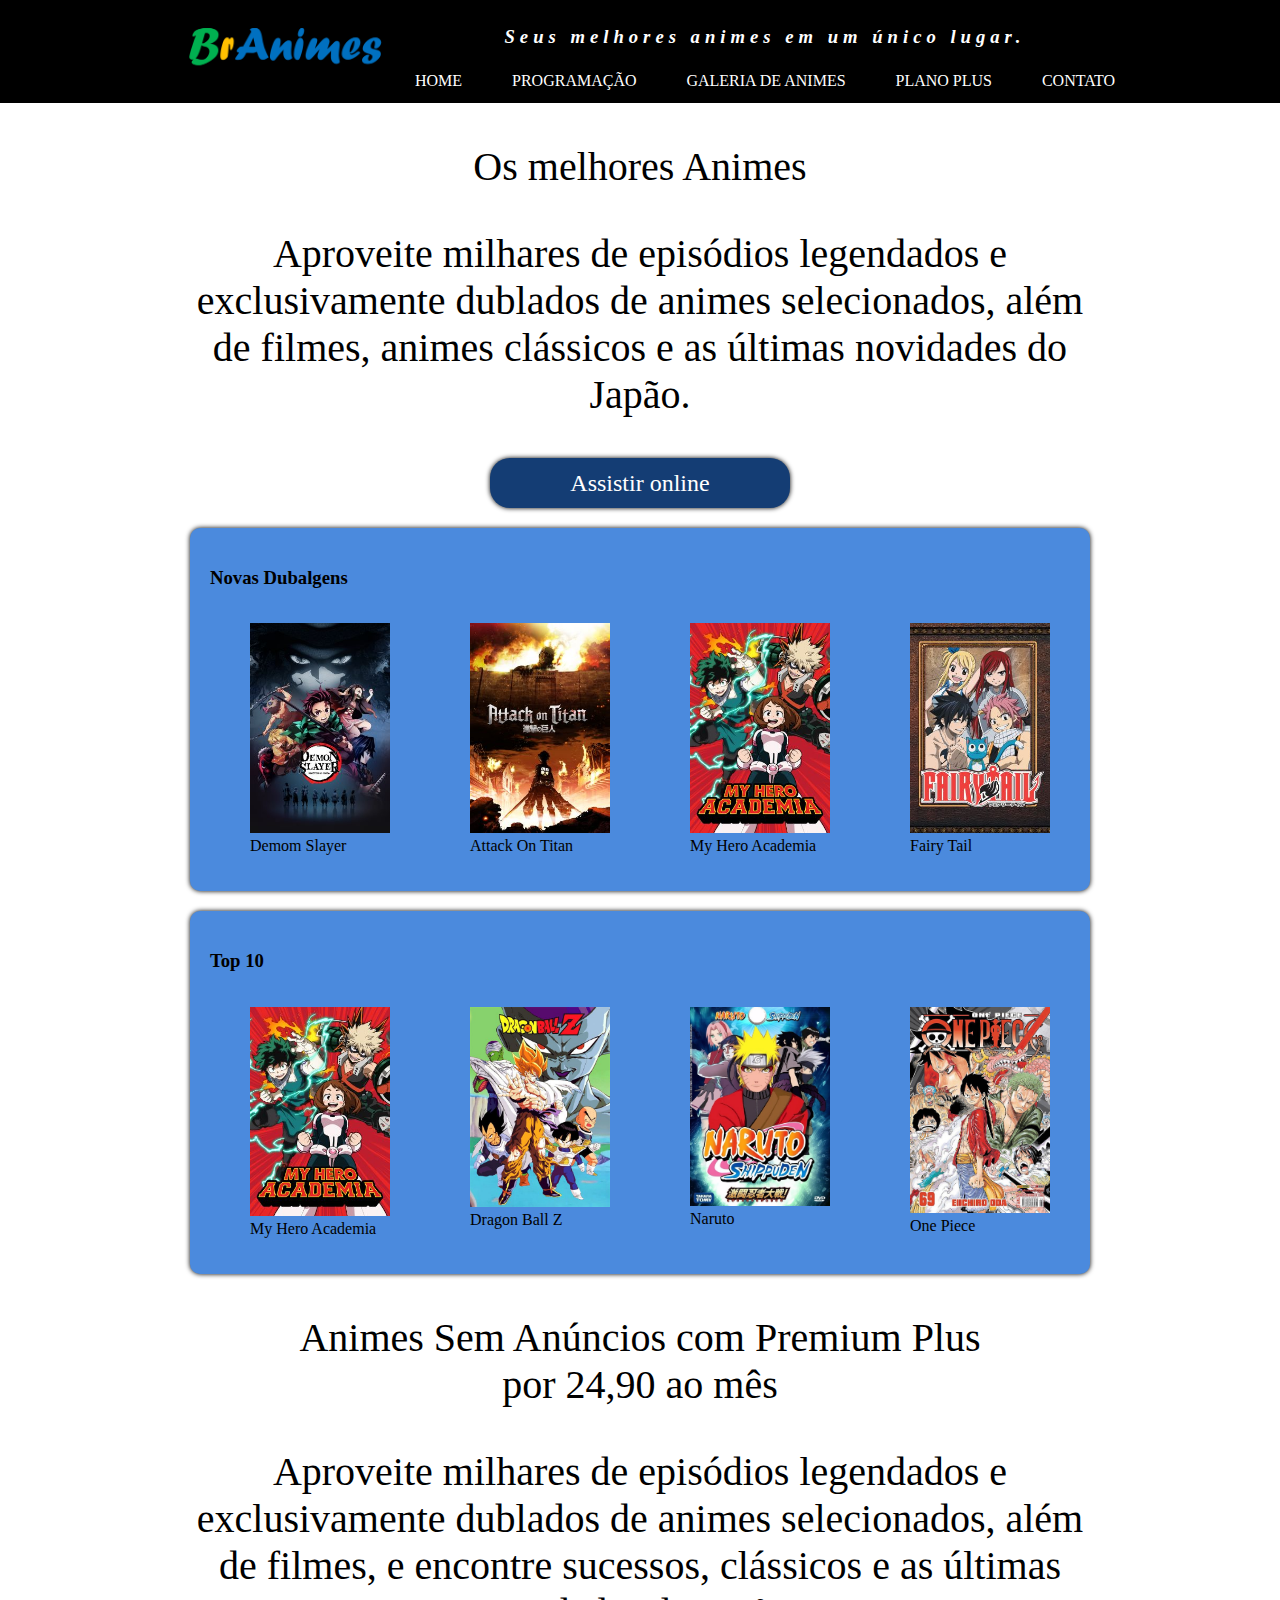
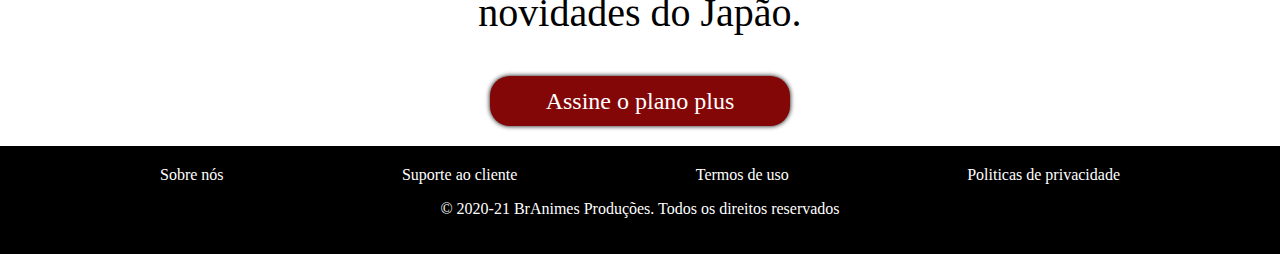
<file: index.html>
<!DOCTYPE html>
<html>

<head>
    <meta charset="UTF-8">
    <meta name="viewport" content="width=device-width, initial-scale=1.0">
    <title>*** BrAnimes ***</title>
    <link rel="shortcut icon" href="imagens/icone.png" type="image/x-icon">
    <link rel="stylesheet" href="css/estilo.css">
</head>

<body>

    <header>
        <div class="container">
            <section id="logo">
                <img src="imagens/logo.png">
            </section>
            <section id="direita">
                <p>Seus melhores animes em um único lugar.</p>
                <nav>
                    <a href="index.html">Home</a>
                    <a href="programação.html">Programação</a>
                    <a href="galeria.html">Galeria de animes</a>
                    <a href="planos.html">Plano plus</a>
                    <a href="contato.html">Contato</a>
                </nav>
            </section>
        </div>
    </header>

    <main>
        <section class="texto_banner">
            <p>Os melhores Animes</p>
            <p>Aproveite milhares de episódios legendados e exclusivamente dublados de animes selecionados, além de
                filmes, animes clássicos e as últimas novidades do Japão.</p>
            <a href="#" id="assistir">Assistir online</a>
        </section>

        <section class="destaque">
            <h3>Novas Dubalgens</h3>
            <section>
                <figure>
                    <img src="imagens/Demon Slayer.jpg">
                    <figcaption>Demom Slayer</figcaption>
                </figure>
                <figure>
                    <img src="imagens/AttackOnTitan.jpg">
                    <figcaption>Attack On Titan</figcaption>
                </figure>
                <figure>
                    <img src="imagens/My Hero Academia.jpg">
                    <figcaption>My Hero Academia</figcaption>
                </figure>
                <figure>
                    <img src="imagens/Fairy Tail.jpg">
                    <figcaption>Fairy Tail</figcaption>
                </figure>
            </section>
        </section>

        <section class="destaque">
            <h3>Top 10</h3>
            <section>
                <figure>
                    <img src="imagens/My Hero Academia.jpg">
                    <figcaption>My Hero Academia</figcaption>
                </figure>                
                <figure>
                    <img src="imagens/dragonballz.jpg">
                    <figcaption>Dragon Ball Z</figcaption>
                </figure>
                <figure>
                    <img src="imagens/naruto.jpg">
                    <figcaption>Naruto</figcaption>
                </figure>
                <figure>
                    <img src="imagens/onepiece.jpg">
                    <figcaption>One Piece</figcaption>
                </figure>
            </section>
        </section>
        
        <section class="texto_banner">
            <p>Animes Sem Anúncios com Premium Plus <br>
                por 24,90 ao mês</p>
            <p>Aproveite milhares de episódios legendados e exclusivamente dublados de animes selecionados, além de
                filmes, e encontre sucessos, clássicos e as últimas novidades do Japão.</p>
            <a href="#" id="assinar">Assine o plano plus</a>
        </section>
    </main>

    <footer>
        <div class="container">
            <nav>
                <a href="sobre.html">Sobre nós</a>
                <a href="suporte.html">Suporte ao cliente</a>
                <a href="termos.html">Termos de uso</a>
                <a href="politicas.html">Politicas de privacidade</a>
            </nav>
            <p>&copy; 2020-21 BrAnimes Produções. Todos os direitos reservados</p>
        </div>

    </footer>
</body>

</html>
</file>
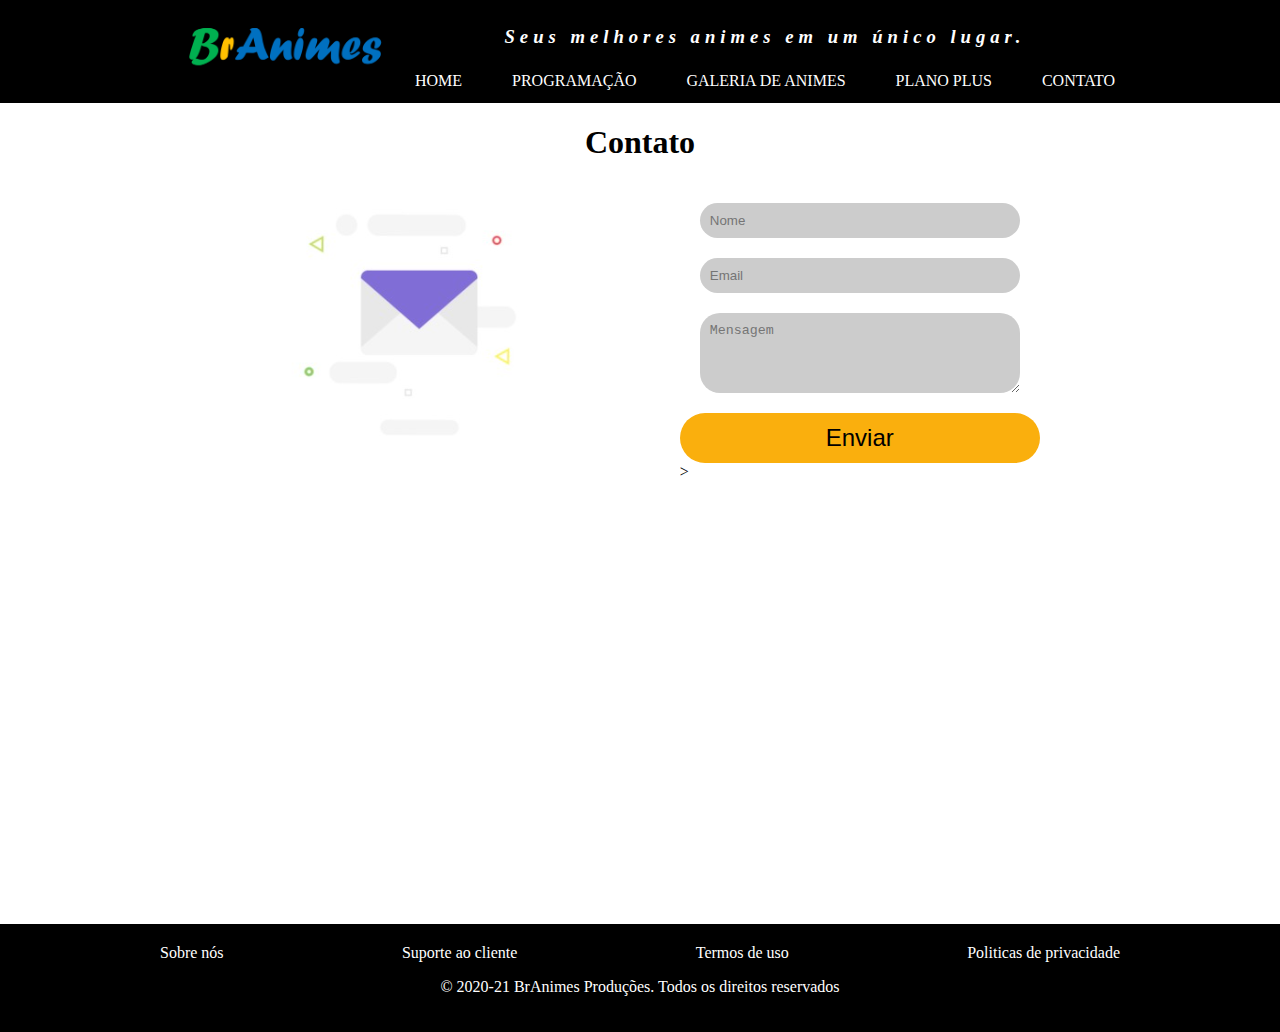
<file: contato.html>
<!DOCTYPE html>
<html>

<head>
    <meta charset="UTF-8">
    <meta name="viewport" content="width=device-width, initial-scale=1.0">
    <title>*** BrAnimes ***</title>
    <link rel="shortcut icon" href="imagens/icone.png" type="image/x-icon">
    <link rel="stylesheet" href="css/estilo.css">
</head>

<body>

    <header>
        <div class="container">
            <section id="logo">
                <img src="imagens/logo.png">
            </section>
            <section id="direita">
                <p>Seus melhores animes em um único lugar.</p>
                <nav>
                    <a href="index.html">Home</a>
                    <a href="programação.html">Programação</a>
                    <a href="galeria.html">Galeria de animes</a>
                    <a href="planos.html">Plano plus</a>
                    <a href="contato.html">Contato</a>
                </nav>
            </section>
        </div>
    </header>

    <main>
        <h1>Contato</h1>
        <section id="contato">
            <figure>
                <img src="imagens/email.png" alt="">
            </figure>
            <form>
                <input type="text" name="txtnome" placeholder="Nome">
                <input type="email" name="txtemail" placeholder="Email">
                <textarea rows="4" cols="40" name="msg" placeholder="Mensagem"></textarea>
                <button type="submit">Enviar</button>>
            </form>
        </section>

    </main>

    <footer>
        <div class = "container">
            <nav>
                <a href="sobre.html">Sobre nós</a>
                <a href="suporte.html">Suporte ao cliente</a>
                <a href="termos.html">Termos de uso</a>
                <a href="politicas.html">Politicas de privacidade</a>
            </nav>
            <p>&copy; 2020-21 BrAnimes Produções. Todos os direitos reservados</p>
        </div>

    </footer>
</body>

</html>
</file>
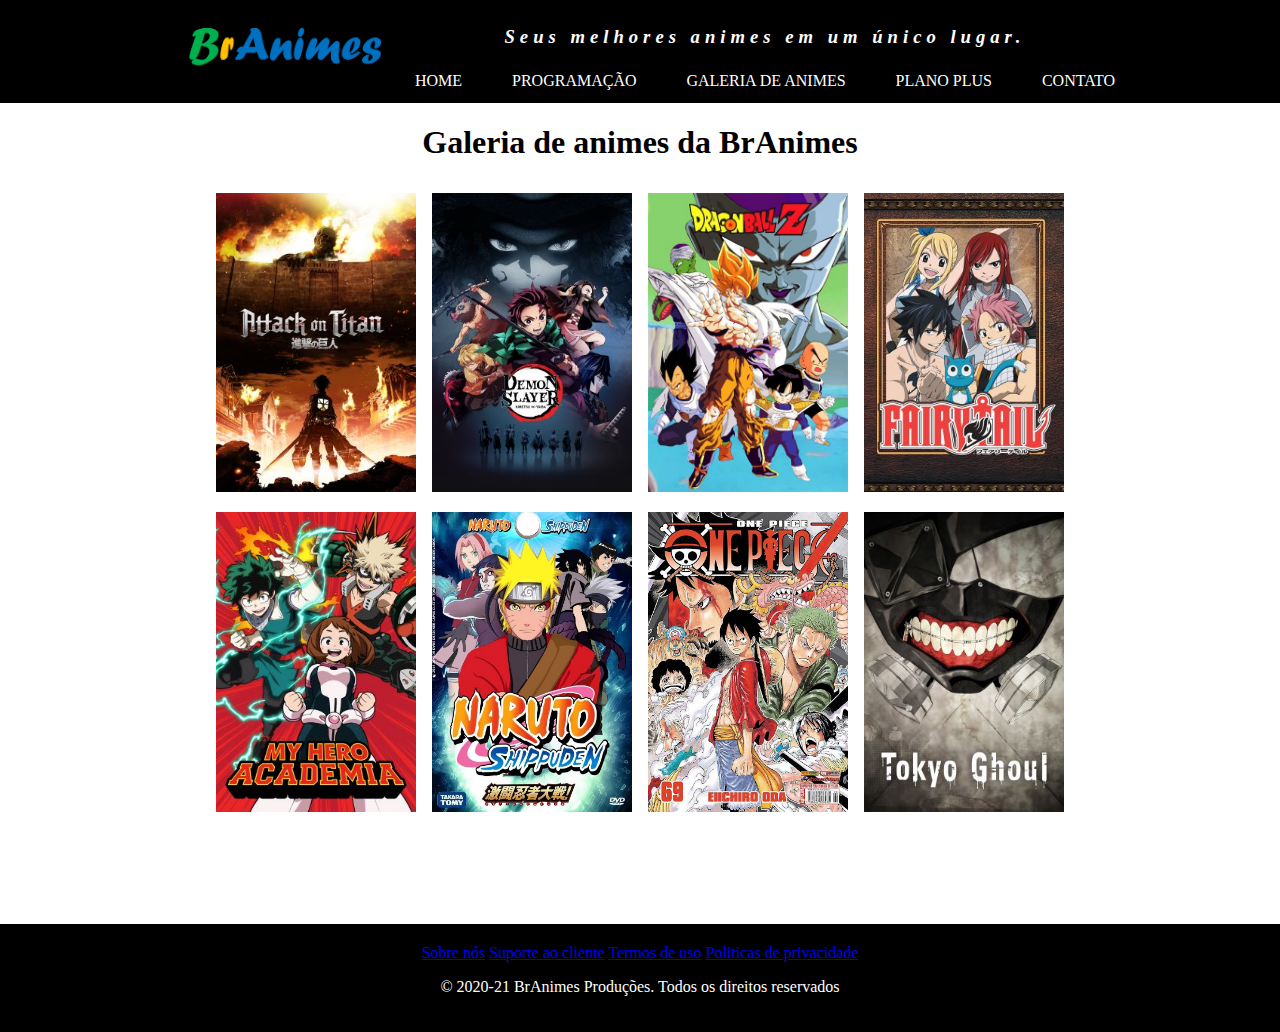
<file: galeria.html>
<!DOCTYPE html>
<html>

<head>
    <meta charset="UTF-8">
    <meta name="viewport" content="width=device-width, initial-scale=1.0">
    <title>*** BrAnimes ***</title>
    <link rel="shortcut icon" href="imagens/icone.png" type="image/x-icon">
    <link rel="stylesheet" href="css/estilo.css">
</head>

<body>

    <header>
        <div class="container">
            <section id="logo">
                <img src="imagens/logo.png">
            </section>
            <section id="direita">
                <p>Seus melhores animes em um único lugar.</p>
                <nav>
                    <a href="index.html">Home</a>
                    <a href="programação.html">Programação</a>
                    <a href="galeria.html">Galeria de animes</a>
                    <a href="planos.html">Plano plus</a>
                    <a href="contato.html">Contato</a>
                </nav>
            </section>
        </div>
    </header>

    <main>
        <h1>Galeria de animes da BrAnimes</h1>
        <section id="galeria">
            <img src="imagens/AttackOnTitan.jpg">
            <img src="imagens/Demon Slayer.jpg">
            <img src="imagens/dragonballz.jpg">
            <img src="imagens/Fairy Tail.jpg">
            <img src="imagens/My Hero Academia.jpg">
            <img src="imagens/naruto.jpg">
            <img src="imagens/onepiece.jpg">
            <img src="imagens/Tokyo Ghoul.jpg">
        </section>

    </main>

    <footer>
        <div>
            <div class = "container">
                <a href="sobre.html">Sobre nós</a>
                <a href="suporte.html">Suporte ao cliente</a>
                <a href="termos.html">Termos de uso</a>
                <a href="politicas.html">Politicas de privacidade</a>
            </nav>
            <p>&copy; 2020-21 BrAnimes Produções. Todos os direitos reservados</p>
        </div>

    </footer>
</body>

</html>
</file>
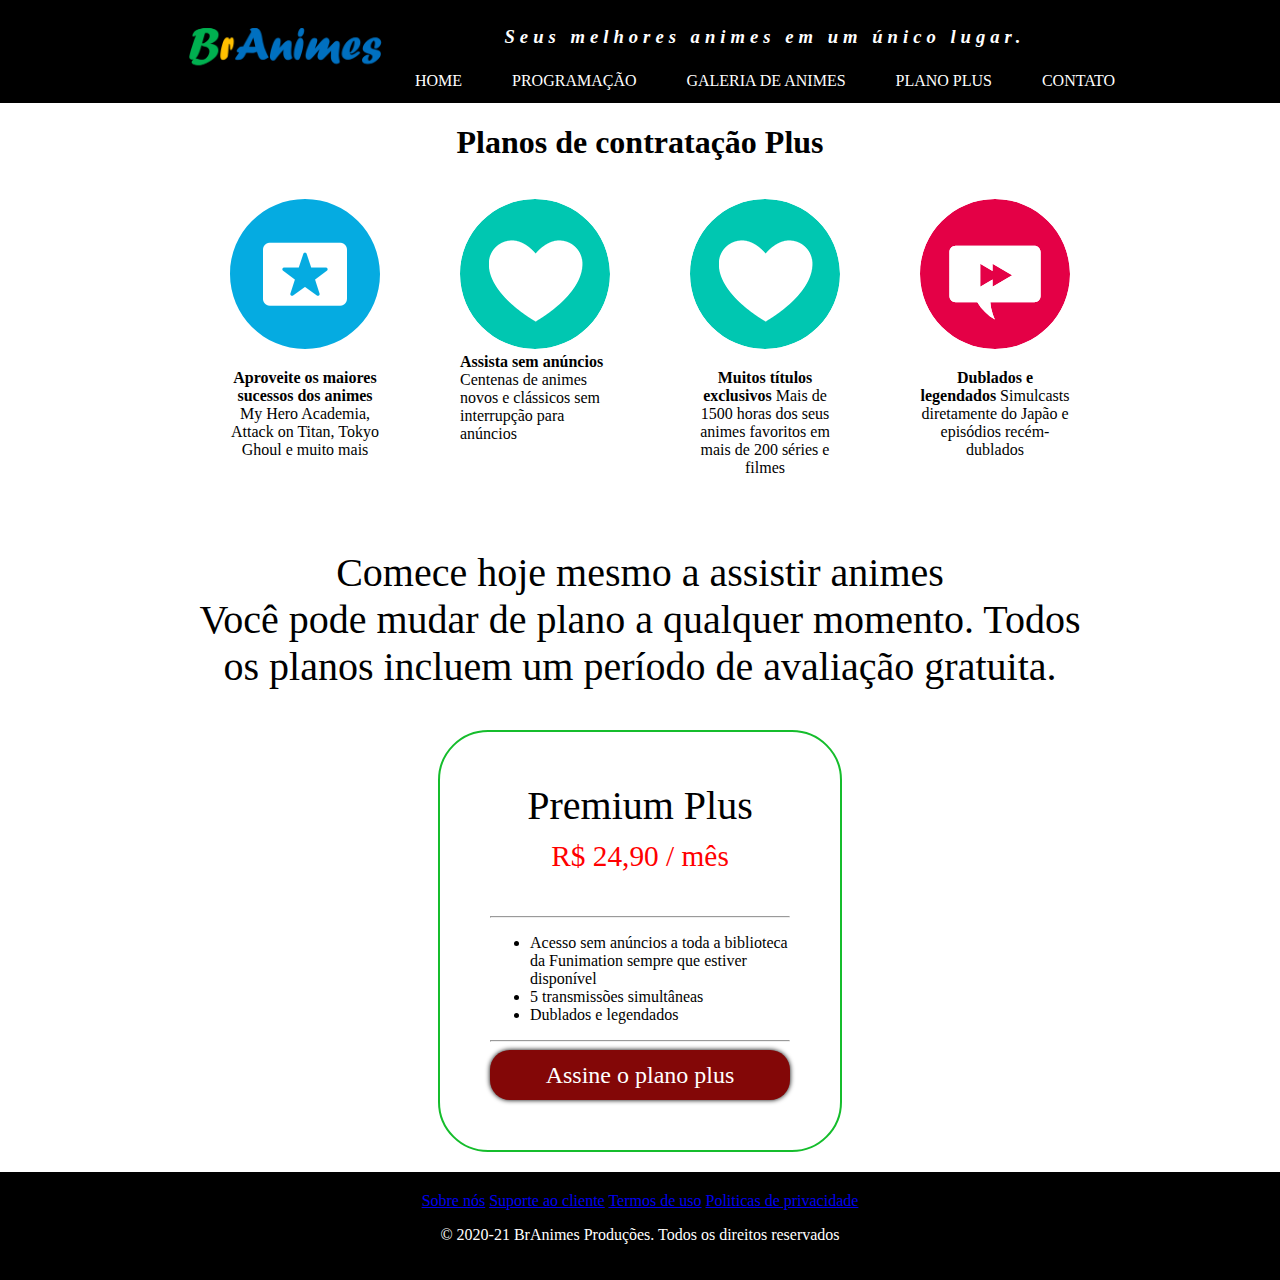
<file: planos.html>
<!DOCTYPE html>
<html>

<head>
    <meta charset="UTF-8">
    <meta name="viewport" content="width=device-width, initial-scale=1.0">
    <title>*** BrAnimes ***</title>
    <link rel="shortcut icon" href="imagens/icone.png" type="image/x-icon">
    <link rel="stylesheet" href="css/estilo.css">
</head>

<body>

    <header>
        <div class="container">
            <section id="logo">
                <img src="imagens/logo.png">
            </section>
            <section id="direita">
                <p>Seus melhores animes em um único lugar.</p>
                <nav>
                    <a href="index.html">Home</a>
                    <a href="programação.html">Programação</a>
                    <a href="galeria.html">Galeria de animes</a>
                    <a href="planos.html">Plano plus</a>
                    <a href="contato.html">Contato</a>
                </nav>
            </section>
        </div>
    </header>

    <main>
        <h1>Planos de contratação Plus</h1>
        <section id="destaque_plus">
            <figure>
                <img src="imagens/sucessos.png">
                <p>
                    <strong>Aproveite os maiores sucessos dos animes</strong><br>
                    My Hero Academia, Attack on Titan, Tokyo Ghoul e muito mais
                </p>
            </figure>
            <figure>
                <img src="imagens/exclusivos.png">
                <strong>Assista sem anúncios</strong><br>
                Centenas de animes novos e clássicos sem interrupção para anúncios
            </figure>
            <figure>
                <img src="imagens/exclusivos.png" alt="">
                <p>
                    <strong>Muitos títulos exclusivos</strong>
                    Mais de 1500 horas dos seus animes favoritos em mais de 200 séries e filmes
                </p>
            </figure>
            <figure>
                <img src="imagens/dublados.png" alt="">
                <p>
                    <strong>Dublados e legendados</strong>
                    Simulcasts diretamente do Japão e episódios recém-dublados
                </p>
            </figure>
        </section>
        <section class="texto_banner">
            <p>
                Comece hoje mesmo a assistir animes <br>
                Você pode mudar de plano a qualquer momento. Todos os planos incluem um
                período de avaliação gratuita.
            </p>
        </section>
        <section class="planos">
            <p>
                Premium Plus <br>
                <span> R$ 24,90 / mês</span>
            </p>
            <hr>
            <ul>
                <li>Acesso sem anúncios a toda a biblioteca da Funimation sempre que estiver disponível</li>
                <li>5 transmissões simultâneas</li>
                <li>Dublados e legendados</li>
            </ul>
            <hr>
            <a href="" id="assinar">Assine o plano plus</a>
        </section>

    </main>

    <footer>
        <div>
            <div class = "container">
                <a href="sobre.html">Sobre nós</a>
                <a href="suporte.html">Suporte ao cliente</a>
                <a href="termos.html">Termos de uso</a>
                <a href="politicas.html">Politicas de privacidade</a>
            </nav>
            <p>&copy; 2020-21 BrAnimes Produções. Todos os direitos reservados</p>
        </div>

    </footer>
</body>

</html>
</file>
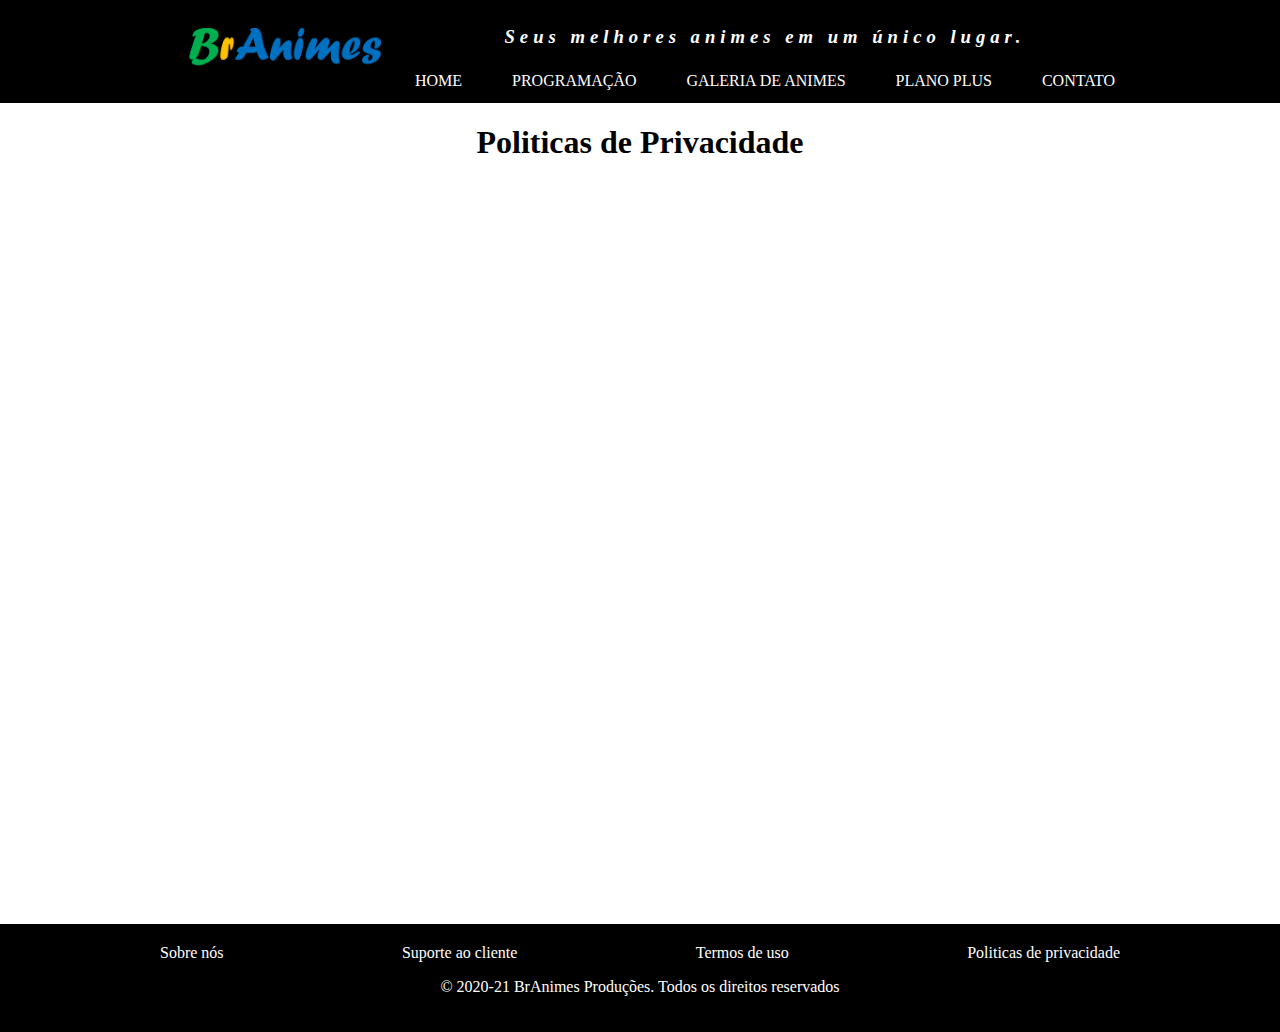
<file: politicas.html>
<!DOCTYPE html>
<html>

<head>
    <meta charset="UTF-8">
    <meta name="viewport" content="width=device-width, initial-scale=1.0">
    <title>*** BrAnimes ***</title>
    <link rel="shortcut icon" href="imagens/icone.png" type="image/x-icon">
    <link rel="stylesheet" href="css/estilo.css">
</head>

<body>

    <header>
        <div class="container">
            <section id="logo">
                <img src="imagens/logo.png">
            </section>
            <section id="direita">
                <p>Seus melhores animes em um único lugar.</p>
                <nav>
                    <a href="index.html">Home</a>
                    <a href="programação.html">Programação</a>
                    <a href="galeria.html">Galeria de animes</a>
                    <a href="planos.html">Plano plus</a>
                    <a href="contato.html">Contato</a>
                </nav>
            </section>
        </div>
    </header>

    <main>
        <h1>Politicas de Privacidade</h1>

    </main>

    <footer>
        <div class = "container">
            <nav>
                <a href="sobre.html">Sobre nós</a>
                <a href="suporte.html">Suporte ao cliente</a>
                <a href="termos.html">Termos de uso</a>
                <a href="politicas.html">Politicas de privacidade</a>
            </nav>
            <p>&copy; 2020-21 BrAnimes Produções. Todos os direitos reservados</p>
        </div>

    </footer>
</body>

</html>
</file>
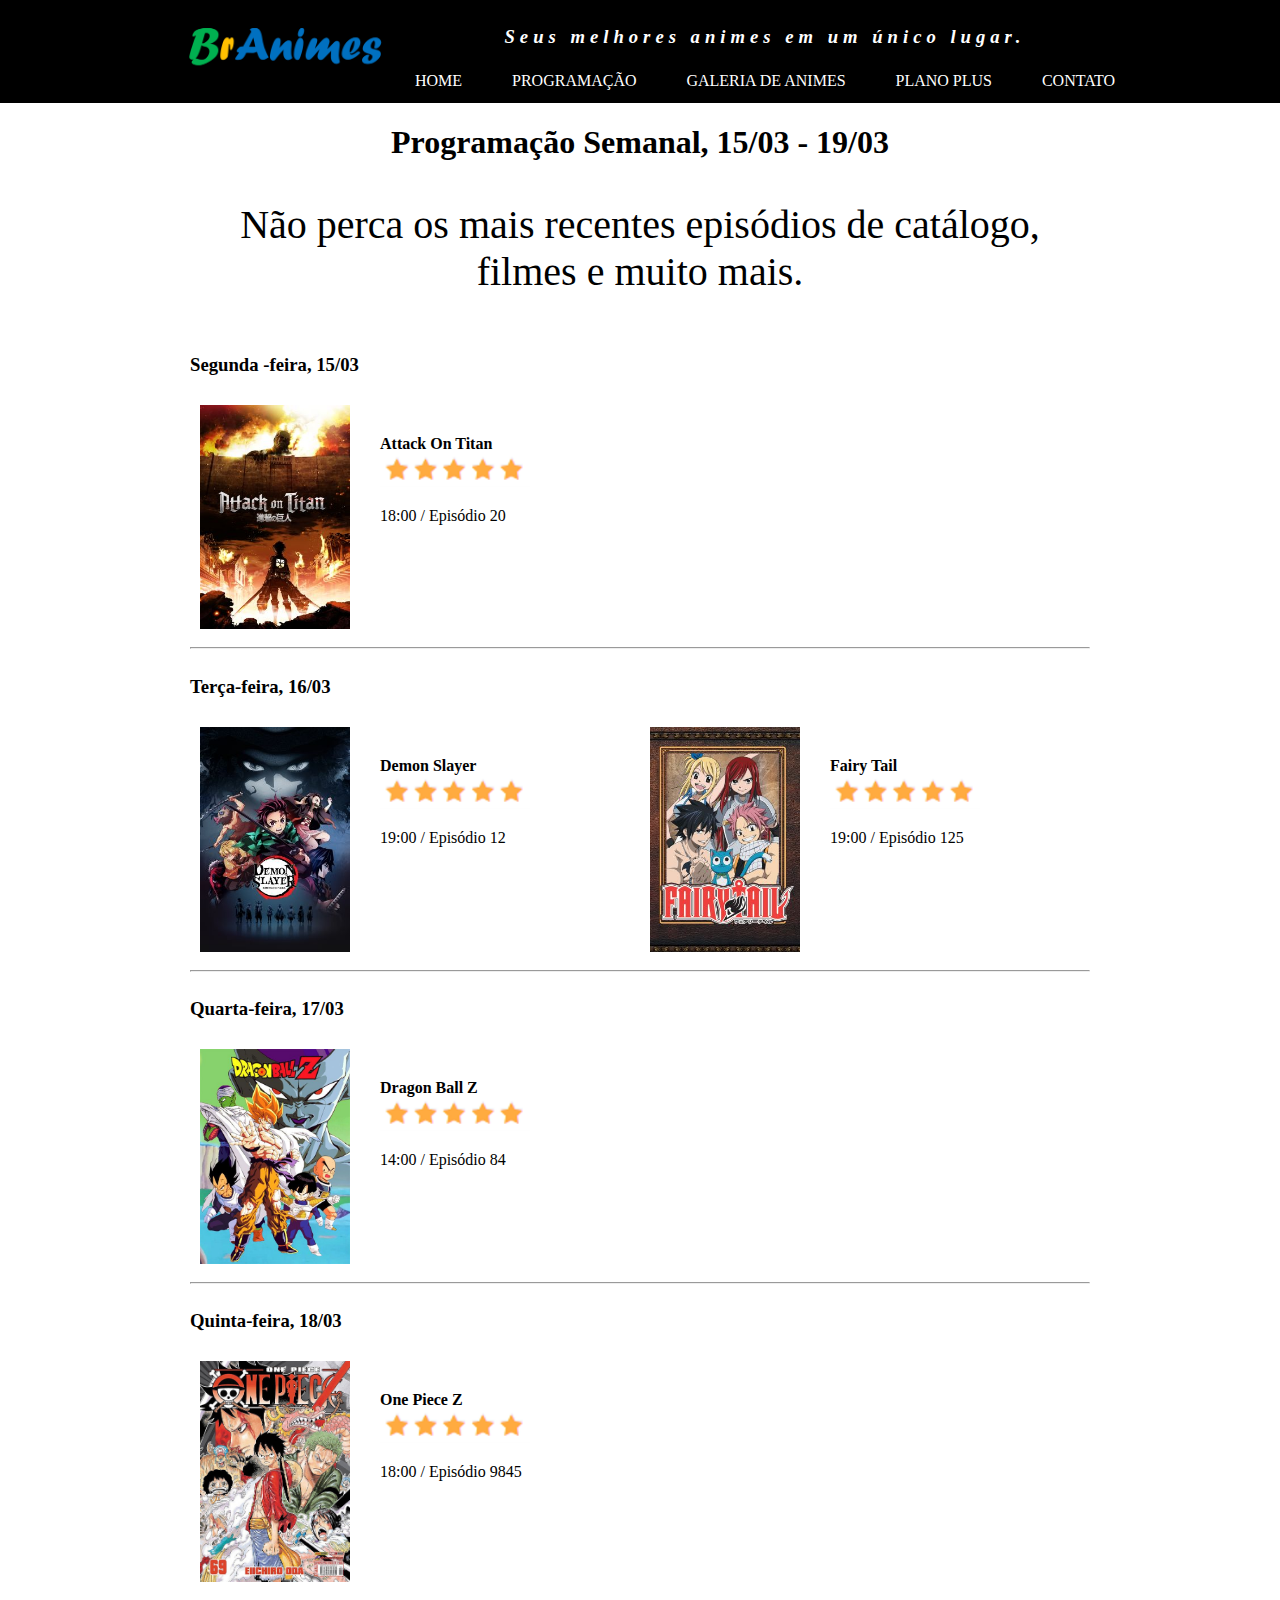
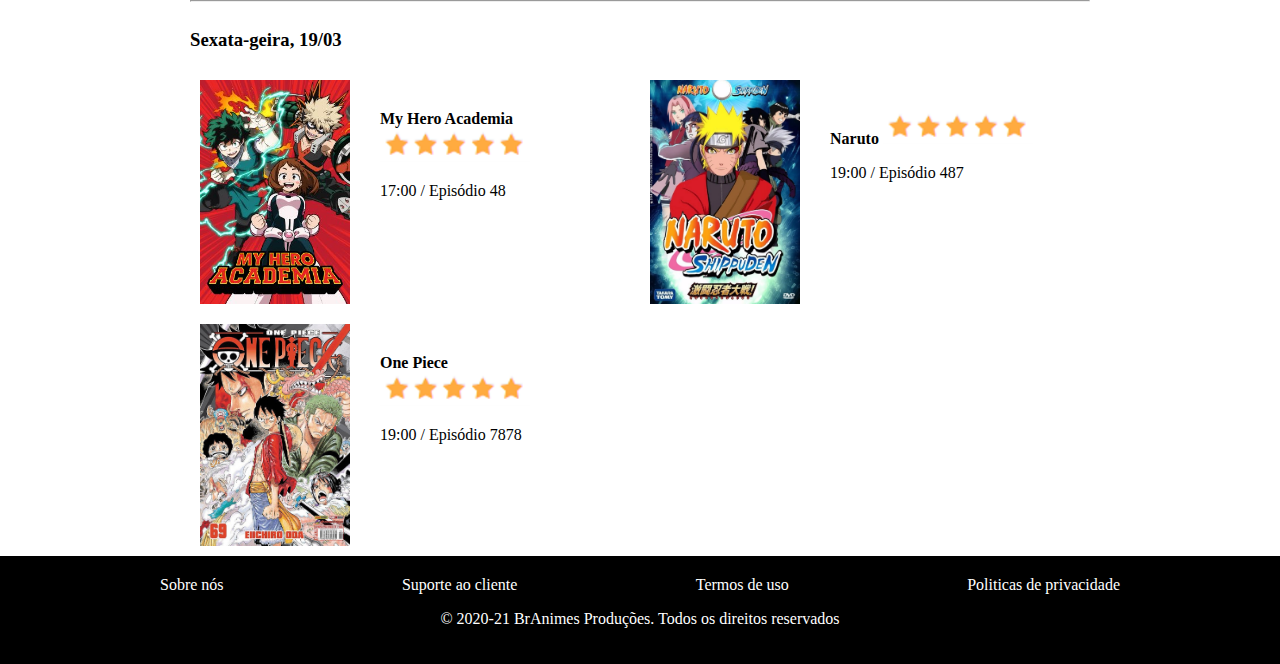
<file: programação.html>
<!DOCTYPE html>
<html>

<head>
    <meta charset="UTF-8">
    <meta name="viewport" content="width=device-width, initial-scale=1.0">
    <title>*** BrAnimes ***</title>
    <link rel="shortcut icon" href="imagens/icone.png" type="image/x-icon">
    <link rel="stylesheet" href="css/estilo.css">
</head>

<body>

    <header>
        <div class="container">
            <section id="logo">
                <img src="imagens/logo.png">
            </section>
            <section id="direita">
                <p>Seus melhores animes em um único lugar.</p>
                <nav>
                    <a href="index.html">Home</a>
                    <a href="programação.html">Programação</a>
                    <a href="galeria.html">Galeria de animes</a>
                    <a href="planos.html">Plano plus</a>
                    <a href="contato.html">Contato</a>
                </nav>
            </section>
        </div>
    </header>

    <main>
        <h1>Programação Semanal, 15/03 - 19/03</h1>

        <section class="texto_banner">
            <p>Não perca os mais recentes episódios de catálogo, filmes e muito mais.</p>
        </section>
        <section class="programacao">
            <h3>Segunda -feira, 15/03</h3>
            <article>
                <img src="imagens/AttackOnTitan.jpg">
                <section>
                    <strong>Attack On Titan</strong>
                    <img src="imagens/star.png">
                    <p>18:00 / Episódio 20</p>
                </section>
            </article>
        </section>
        <hr>

        <section class="programacao">
            <h3>Terça-feira, 16/03</h3>
            <article>
                <img src="imagens/Demon Slayer.jpg">
                <section>
                    <strong>Demon Slayer</strong><br>
                    <img src="imagens/star.png">
                    <p>19:00 / Episódio 12</p>
                </section>
            </article>
            <article>
                <img src="imagens/Fairy Tail.jpg">
                <section>
                    <strong>Fairy Tail</strong><br>
                    <img src="imagens/star.png">
                    <p>19:00 / Episódio 125</p>
                </section>
            </article>
        </section>
        <hr>

        <section class="programacao">
            <h3>Quarta-feira, 17/03</h3>
            <article>
                <img src="imagens/dragonballz.jpg" alt="">
                <section>
                    <strong>Dragon Ball Z</strong>
                    <img src="imagens/star.png" alt="">
                    <p>14:00 / Episódio 84</p>
                </section>
            </article>
        </section>
        <hr>
        <section class="programacao">
            <h3>Quinta-feira, 18/03</h3>
            <article>
                <img src="imagens/onepiece.jpg" alt="">
                <section>
                    <strong>One Piece Z</strong>
                    <img src="imagens/star.png">
                    <p>18:00 / Episódio 9845</p>
                </section>
            </article>
        </section>
        <hr>
        
        <section class="programacao">
            <h3>Sexata-geira, 19/03</h3>
            <article>
                <img src="imagens/My Hero Academia.jpg" alt="">
                <section>
                    <strong>My Hero Academia</strong>
                    <img src="imagens/star.png" alt="">
                    <p>17:00 / Episódio 48</p>
                </section>
            </article>
            <article>
                <img src="imagens/naruto.jpg" alt="">
                <section>
                    <strong>Naruto</strong>
                    <img src="imagens/star.png" alt="">
                    <p>19:00 / Episódio 487</p>
                </section>
            </article>
            <article>
                <img src="imagens/onepiece.jpg" alt="">
                <section>
                    <strong>One Piece</strong>
                    <img src="imagens/star.png" alt="">
                    <p>19:00 / Episódio 7878</p>
                </section>
            </article>
        </section>
    </main>

    <footer>
        <div class = "container">
            <nav>
                <a href="sobre.html">Sobre nós</a>
                <a href="suporte.html">Suporte ao cliente</a>
                <a href="termos.html">Termos de uso</a>
                <a href="politicas.html">Politicas de privacidade</a>
            </nav>
            <p>&copy; 2020-21 BrAnimes Produções. Todos os direitos reservados</p>
        </div>

    </footer>
</body>

</html>
</file>
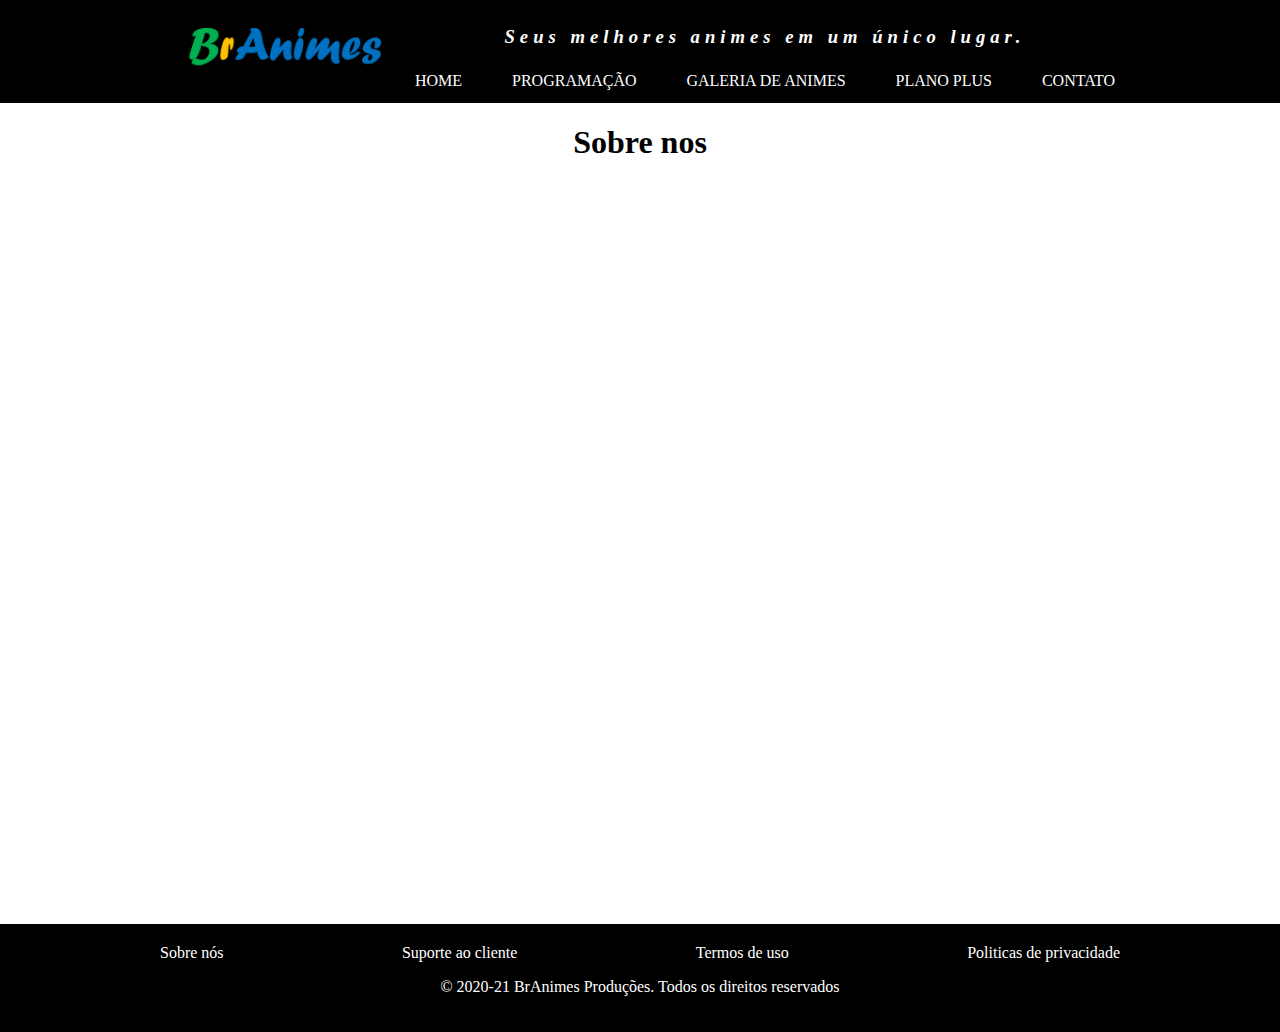
<file: sobre.html>
<!DOCTYPE html>
<html>

<head>
    <meta charset="UTF-8">
    <meta name="viewport" content="width=device-width, initial-scale=1.0">
    <title>*** BrAnimes ***</title>
    <link rel="shortcut icon" href="imagens/icone.png" type="image/x-icon">
    <link rel="stylesheet" href="css/estilo.css">
</head>

<body>

    <header>
        <div class="container">
            <section id="logo">
                <img src="imagens/logo.png">
            </section>
            <section id="direita">
                <p>Seus melhores animes em um único lugar.</p>
                <nav>
                    <a href="index.html">Home</a>
                    <a href="programação.html">Programação</a>
                    <a href="galeria.html">Galeria de animes</a>
                    <a href="planos.html">Plano plus</a>
                    <a href="contato.html">Contato</a>
                </nav>
            </section>
        </div>
    </header>

    <main>
        <h1>Sobre nos</h1>

    </main>

    <footer>
        <div class = "container">
            <nav>
                <a href="sobre.html">Sobre nós</a>
                <a href="suporte.html">Suporte ao cliente</a>
                <a href="termos.html">Termos de uso</a>
                <a href="politicas.html">Politicas de privacidade</a>
            </nav>
            <p>&copy; 2020-21 BrAnimes Produções. Todos os direitos reservados</p>
        </div>

    </footer>
</body>

</html>
</file>
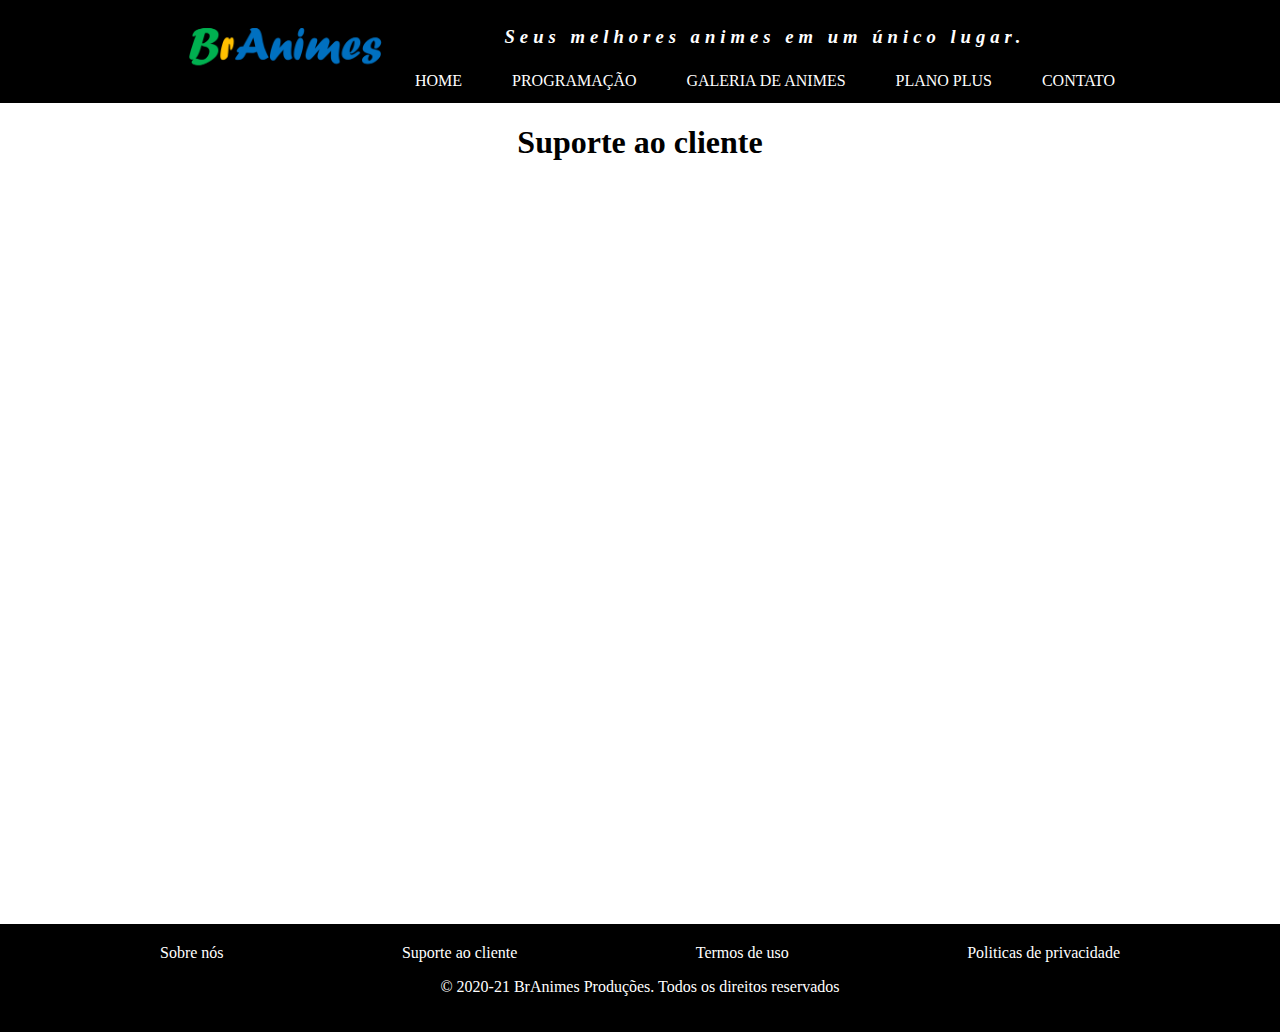
<file: suporte.html>
<!DOCTYPE html>
<html>

<head>
    <meta charset="UTF-8">
    <meta name="viewport" content="width=device-width, initial-scale=1.0">
    <title>*** BrAnimes ***</title>
    <link rel="shortcut icon" href="imagens/icone.png" type="image/x-icon">
    <link rel="stylesheet" href="css/estilo.css">
</head>

<body>

    <header>
        <div class="container">
            <section id="logo">
                <img src="imagens/logo.png">
            </section>
            <section id="direita">
                <p>Seus melhores animes em um único lugar.</p>
                <nav>
                    <a href="index.html">Home</a>
                    <a href="programação.html">Programação</a>
                    <a href="galeria.html">Galeria de animes</a>
                    <a href="planos.html">Plano plus</a>
                    <a href="contato.html">Contato</a>
                </nav>
            </section>
        </div>
    </header>

    <main>
        <h1>Suporte ao cliente</h1>

    </main>

    <footer>
        <div class = "container">
            <nav>
                <a href="sobre.html">Sobre nós</a>
                <a href="suporte.html">Suporte ao cliente</a>
                <a href="termos.html">Termos de uso</a>
                <a href="politicas.html">Politicas de privacidade</a>
            </nav>
            <p>&copy; 2020-21 BrAnimes Produções. Todos os direitos reservados</p>
        </div>

    </footer>
</body>

</html>
</file>
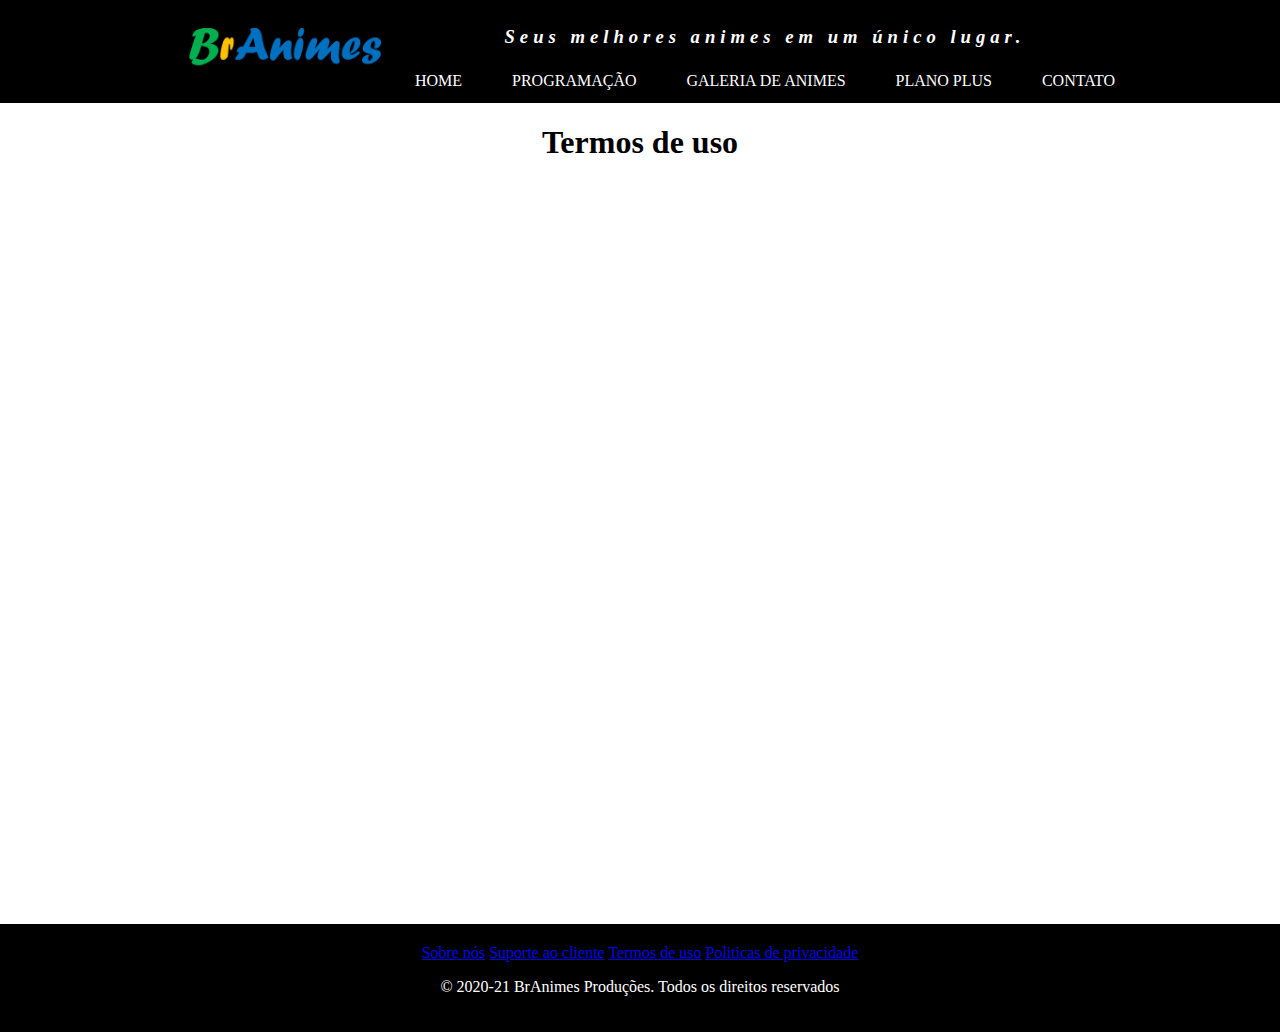
<file: termos.html>
<!DOCTYPE html>
<html>

<head>
    <meta charset="UTF-8">
    <meta name="viewport" content="width=device-width, initial-scale=1.0">
    <title>*** BrAnimes ***</title>
    <link rel="shortcut icon" href="imagens/icone.png" type="image/x-icon">
    <link rel="stylesheet" href="css/estilo.css">
</head>

<body>

    <header>
        <div class="container">
            <section id="logo">
                <img src="imagens/logo.png">
            </section>
            <section id="direita">
                <p>Seus melhores animes em um único lugar.</p>
                <nav>
                    <a href="index.html">Home</a>
                    <a href="programação.html">Programação</a>
                    <a href="galeria.html">Galeria de animes</a>
                    <a href="planos.html">Plano plus</a>
                    <a href="contato.html">Contato</a>
                </nav>
            </section>
        </div>
    </header>

    <main>
        <h1>Termos de uso</h1>

    </main>

    <footer>
        <div>
            <div class = "container">
                <a href="sobre.html">Sobre nós</a>
                <a href="suporte.html">Suporte ao cliente</a>
                <a href="termos.html">Termos de uso</a>
                <a href="politicas.html">Politicas de privacidade</a>
            </nav>
            <p>&copy; 2020-21 BrAnimes Produções. Todos os direitos reservados</p>
        </div>

    </footer>
</body>

</html>
</file>
<file: css/estilo.css>
body{
    margin: 0;
}

.container{
    width: 960px;
    margin: auto;
}

header{
    background-color: #000000;
    color: #ffffff;
}

header .container{
    display: flex;
    align-items: center;
}

#logo{
    width: 250px;
}

#logo img{
    width: 100%;
}

#direita{
    flex-grow: 1;
    text-align: center;
}

#direita p{
    letter-spacing: 5px;
    font-size: 14pt;
    font-style: italic;
    font-weight: bold;
}

header nav{
    display: flex;
    justify-content: space-between;
}

header nav a{
    color: #ffffff;
    text-decoration: none;
    padding: 5px;
    text-transform: uppercase;
}

header nav a:hover{
    background-color: #ff0;
    color: #000;
}

footer{
    background-color: #000;
    color: #ffffffff;
    text-align: center;
    padding: 20px;
}

footer nav{
    display: flex;
    justify-content: space-between;
}

footer nav a{
    text-decoration: none;
    color: #ffffff;
}

footer nav a:hover{
    color: #ff0;
    text-decoration: underline overline;
}

main{
    width: 900px;
    margin: auto;
    min-height: 800px;
}

main h1{
    text-align: center;
}

.texto_banner{
    font-size: 30pt;
    text-align: center;
    margin: 20px 0px;
}

#assistir, #assinar{
    text-decoration: none;
    width: 300px;
    height: 50px;
    color: #ffffff;
    display: block;
    font-size: 18pt;
    margin: auto;
    line-height: 50px;
    border-radius: 20px;
    box-shadow: 0px 0px 5px #000000;
}

#assistir{
    background-color: #143d74;
}

#assinar{
    background-color: #830707;
}

.destaque{
    background-color: #4b8add;
    margin-top: 20px;
    margin-bottom: 20px;
    padding: 20px;
    border-radius: 10px;
    box-shadow: 0px 0px 5px #000000;
}

.destaque section{
    display: flex;   
}

.destaque figure img{
    width: 140px;
}

.programacao{
    display: flex;
    flex-wrap: wrap;
}

.programacao h3{
    width: 100%;
}

.programacao article img{
    width: 150px;
}

.programacao article{
    width: 50%;
    display: flex;
    padding: 10px;
    box-sizing: border-box;
}

.programacao article section{
    padding: 30px;
}

#destaque_plus{
    display: flex;
}

#destaque_plus p{
    text-align: center;
}

.planos{
    width: 300px;
    text-align: center;
    margin: 20px auto;
    border-radius: 50px;
    padding: 50px;
    border: 2px solid #15bd2c;
}

.planos ul{
    text-align: left;
}

.planos p{
    font-size: 30pt;
    margin-top: 0;
}

.planos p span{
    font-size: 22pt;
    color: #ff0000;

}

#galeria{
    display: flex;
    flex-wrap: wrap;
    justify-content: center;
}

#galeria img{
    width: 200px;
    margin: 10px 8px;
}

#contato{
    display: flex;
    justify-content: space-around;
}

input, textarea{
    display: block;
    width: 300px;
    background-color: #cccccc;
    margin: 20px;
    padding: 10px;
    border-radius: 20px;
    border: none;
}

#contato button{
    font-size: 18pt;
    width: 100%;
    height: 50px;
    background-color: #faaf0d;
    border-radius: 50px;
    border: none;
    cursor: pointer;
}
</file>
